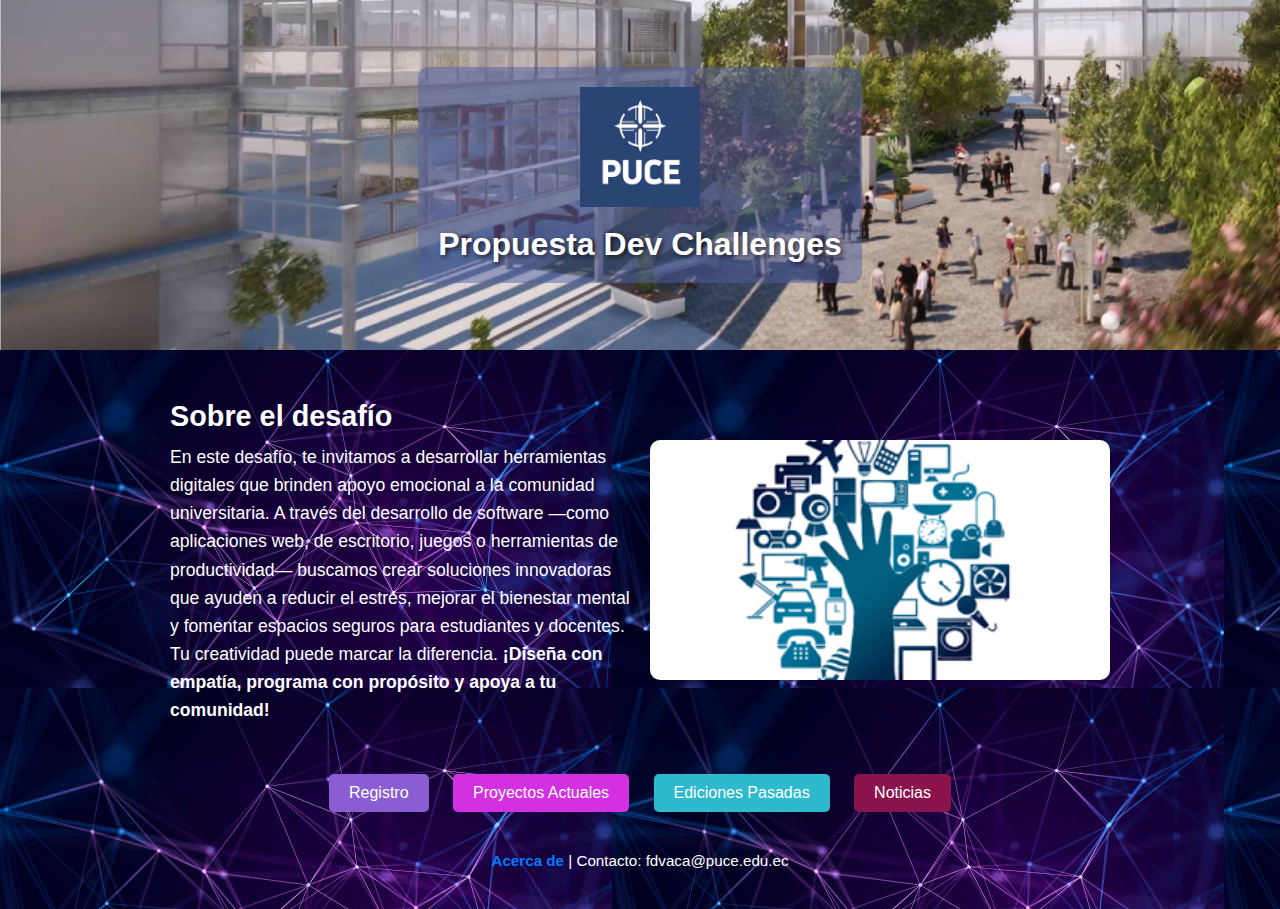
<file: index.html>
<!DOCTYPE html>
<html lang="es">
<head>
    <meta charset="UTF-8">
    <meta name="viewport" content="width=device-width, initial-scale=1.0">
    <title>Propuesta Dev Challenges Fernando Vaca</title>
    <link rel="stylesheet" href="styles.css">
</head>
<body>
    <header class="header">
        <div class="overlay">
            <img src="images/logo.png" alt="Logo" class="logo">
            <h1>Propuesta Dev Challenges</h1>
        </div>
    </header>

    <main class="main-content">
        <section class="info-section">
            <div class="text-block">
                <h2>Sobre el desafío</h2>
                <p>
                    En este desafío, te invitamos a desarrollar herramientas digitales que brinden apoyo emocional a la comunidad universitaria. A través del desarrollo de software —como aplicaciones web, de escritorio, juegos o herramientas de productividad— buscamos crear soluciones innovadoras que ayuden a reducir el estrés, mejorar el bienestar mental y fomentar espacios seguros para estudiantes y docentes.<br> Tu creatividad puede marcar la diferencia. <strong>¡Diseña con empatía, programa con propósito y apoya a tu comunidad!</strong>
                </p>
            </div>
            <div class="image-block">
                <img src="images/proyecto-ejemplo.png" alt="Proyecto Ejemplo">
            </div>
        </section>

        <section class="buttons-section">
            <a href="registro.html" class="btn-registro">Registro</a>
            <a href="proyectos.html" class="btn-proyectos">Proyectos Actuales</a>
            <a href="ediciones.html" class="btn-ediciones">Ediciones Pasadas</a>
            <a href="noticias.html" class="btn-noticias">Noticias</a>
        </section>

        <section class="links-section">
            <a href="acerca_de.html"><Strong>Acerca de</Strong></a> |
            <span>Contacto: fdvaca@puce.edu.ec</span>
        </section>
    </main>
</body>
</html>
</file>
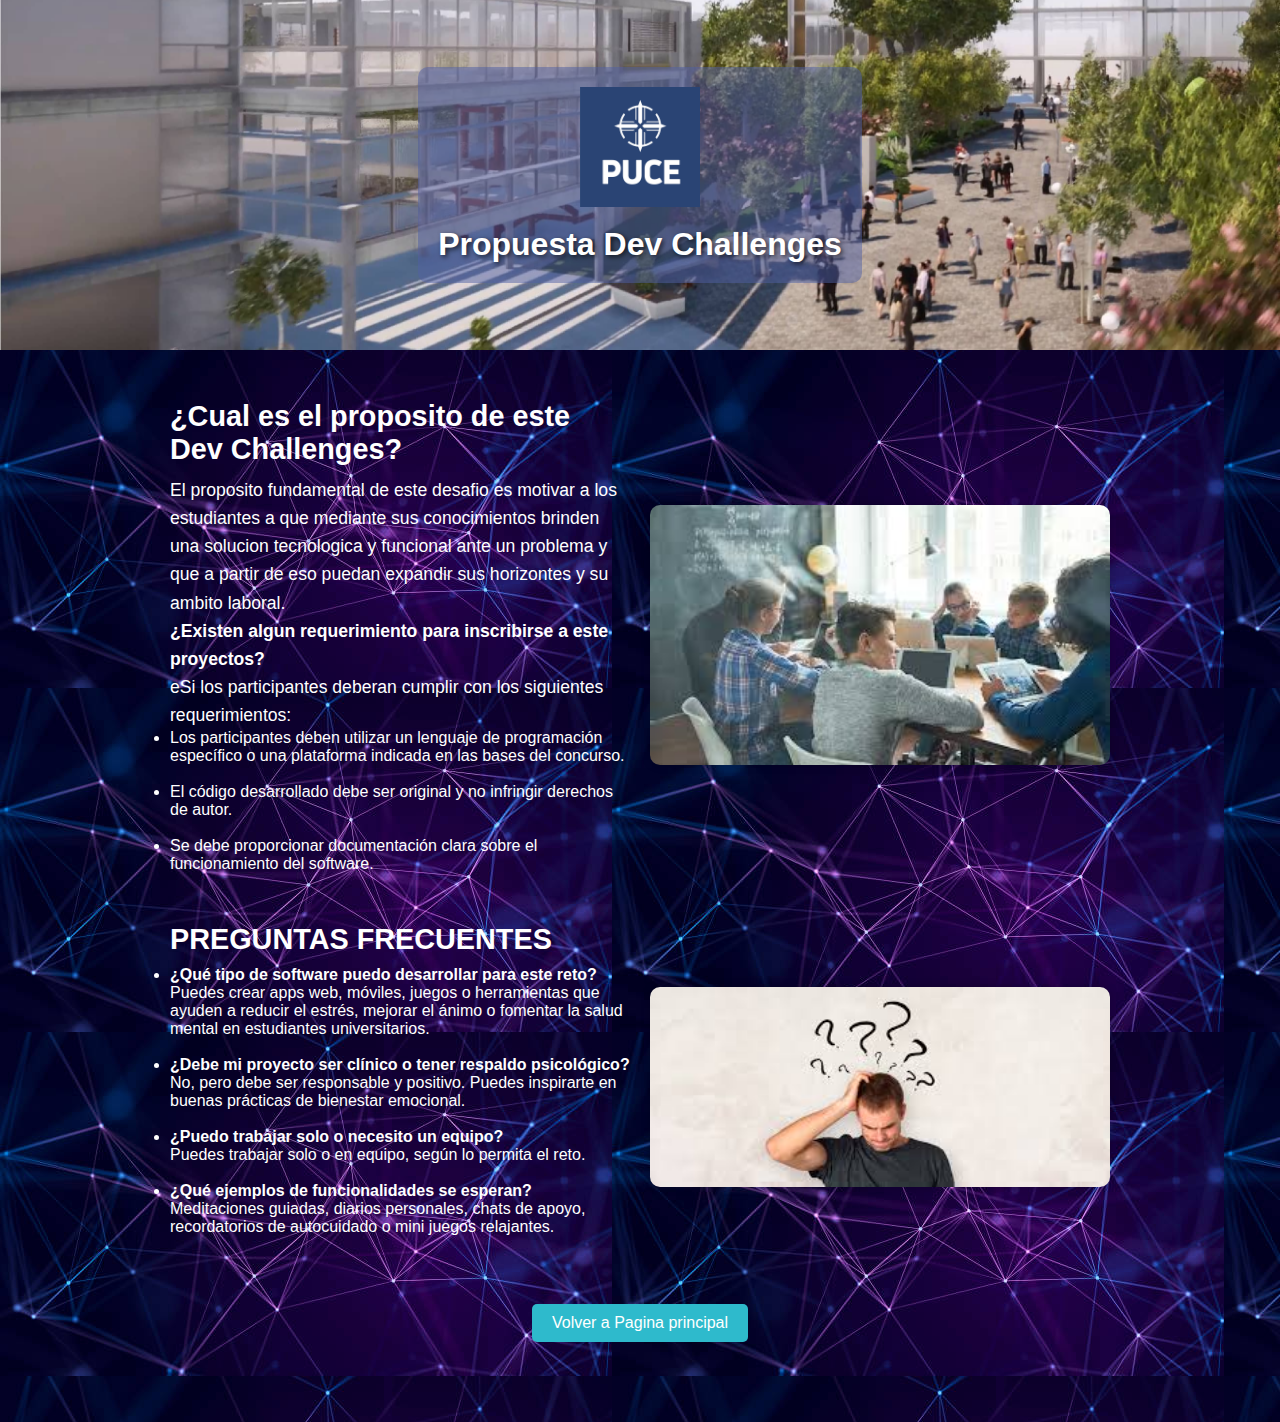
<file: acerca_de.html>
<!DOCTYPE html>
<html lang="es">
<head>
    <meta charset="UTF-8">
    <meta name="viewport" content="width=device-width, initial-scale=1.0">
    <title>Acerca del Dev Challenges </title>
    <link rel="stylesheet" href="styles.css">
</head>
<body>
    <header class="header">
        <div class="overlay">
            <img src="images/logo.png" alt="Logo" class="logo">
            <h1>Propuesta Dev Challenges</h1>
        </div>
    </header>

    <main class="main-content">
        <section class="info-section">
            <div class="text-block">
                <h2>¿Cual es el proposito de este Dev Challenges?</h2>
                <p>
                    El proposito fundamental de este desafio es motivar a los estudiantes a que mediante sus conocimientos brinden una solucion tecnologica y funcional ante un problema y que a partir de eso puedan expandir sus horizontes y su ambito laboral.
                    <br><strong>¿Existen algun requerimiento para inscribirse a este proyectos?</strong> <br>eSi los participantes deberan cumplir con los siguientes requerimientos:
                    <ul>
                    <li>Los participantes deben utilizar un lenguaje de programación específico o una plataforma indicada en las bases del concurso.</li><br>
                    <li>El código desarrollado debe ser original y no infringir derechos de autor.</li><br>
                    <li>Se debe proporcionar documentación clara sobre el funcionamiento del software.</li>

                </ul>
                </p>
            </div>
            <div class="image-block">
                <img src="images/grupo.jpg" alt="perdon">
            </div>
        </section>

        <section class="info-section">
            <div class="text-block">
                <h2><strong>PREGUNTAS FRECUENTES</strong></h2>
                <ul>
                    <li><strong>¿Qué tipo de software puedo desarrollar para este reto?<br></strong> Puedes crear apps web, móviles, juegos o herramientas que ayuden a reducir el estrés, mejorar el ánimo o fomentar la salud mental en estudiantes universitarios.</li><br>
                    <li><strong>¿Debe mi proyecto ser clínico o tener respaldo psicológico?<br></strong>No, pero debe ser responsable y positivo. Puedes inspirarte en buenas prácticas de bienestar emocional.</li><br>
                    <li><strong>¿Puedo trabajar solo o necesito un equipo?<br></strong>Puedes trabajar solo o en equipo, según lo permita el reto.</li><br>
                    <li><strong>¿Qué ejemplos de funcionalidades se esperan?<br></strong>Meditaciones guiadas, diarios personales, chats de apoyo, recordatorios de autocuidado o mini juegos relajantes.</li><br>
                </ul>
            </div>
            <div class="image-block">
                <img src="images/preguntas.jpg" alt="cronograma">
            </div>
        </section>

        <section class="buttons-section">
            <a href="index.html" class="btn-ediciones">Volver a Pagina principal</a>
        </section>

    </main>
</body>
</html>
</file>
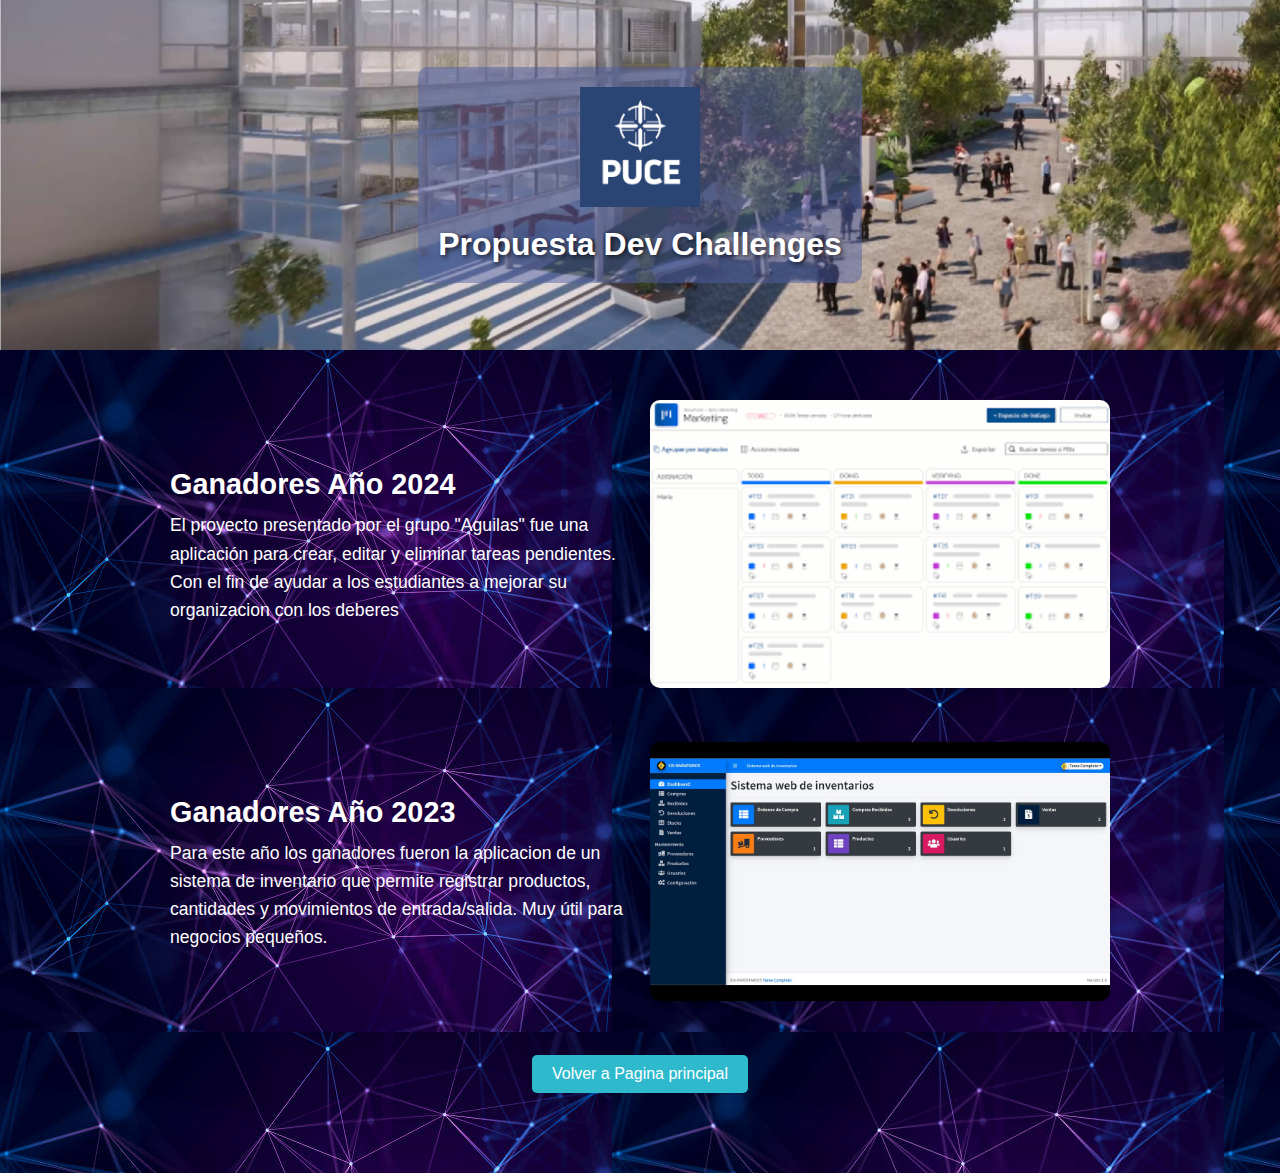
<file: ediciones.html>
<!DOCTYPE html>
<html lang="es">
<head>
    <meta charset="UTF-8">
    <meta name="viewport" content="width=device-width, initial-scale=1.0">
    <title>Ediciones Pasadas Dev Challenges </title>
    <link rel="stylesheet" href="styles.css">
</head>
<body>
    <header class="header">
        <div class="overlay">
            <img src="images/logo.png" alt="Logo" class="logo">
            <h1>Propuesta Dev Challenges</h1>
        </div>
    </header>

    <main class="main-content">
        <section class="info-section">
            <div class="text-block">
                <h2>Ganadores Año 2024</h2>
                <p>
                    El proyecto presentado por el grupo "Aguilas" fue una aplicación para  crear, editar y eliminar tareas pendientes. Con el fin de ayudar a los estudiantes a mejorar su organizacion con los deberes
                </p>
            </div>
            <div class="image-block">
                <img src="images/organizador.png" alt="Ganador año 2024">
            </div>
        </section>

        <section class="info-section">
            <div class="text-block">
                <h2>Ganadores Año 2023</h2>
                <p>
                    Para este año los ganadores fueron la aplicacion de un sistema de inventario que permite registrar productos, cantidades y movimientos de entrada/salida. Muy útil para negocios pequeños.


                </p>
            </div>
            <div class="image-block">
                <img src="images/inventario.jpg" alt="Ganador año 2023">
            </div>
        </section>

        <section class="buttons-section">
            <a href="index.html" class="btn-ediciones">Volver a Pagina principal</a>
        </section>

    </main>
</body>
</html>
</file>
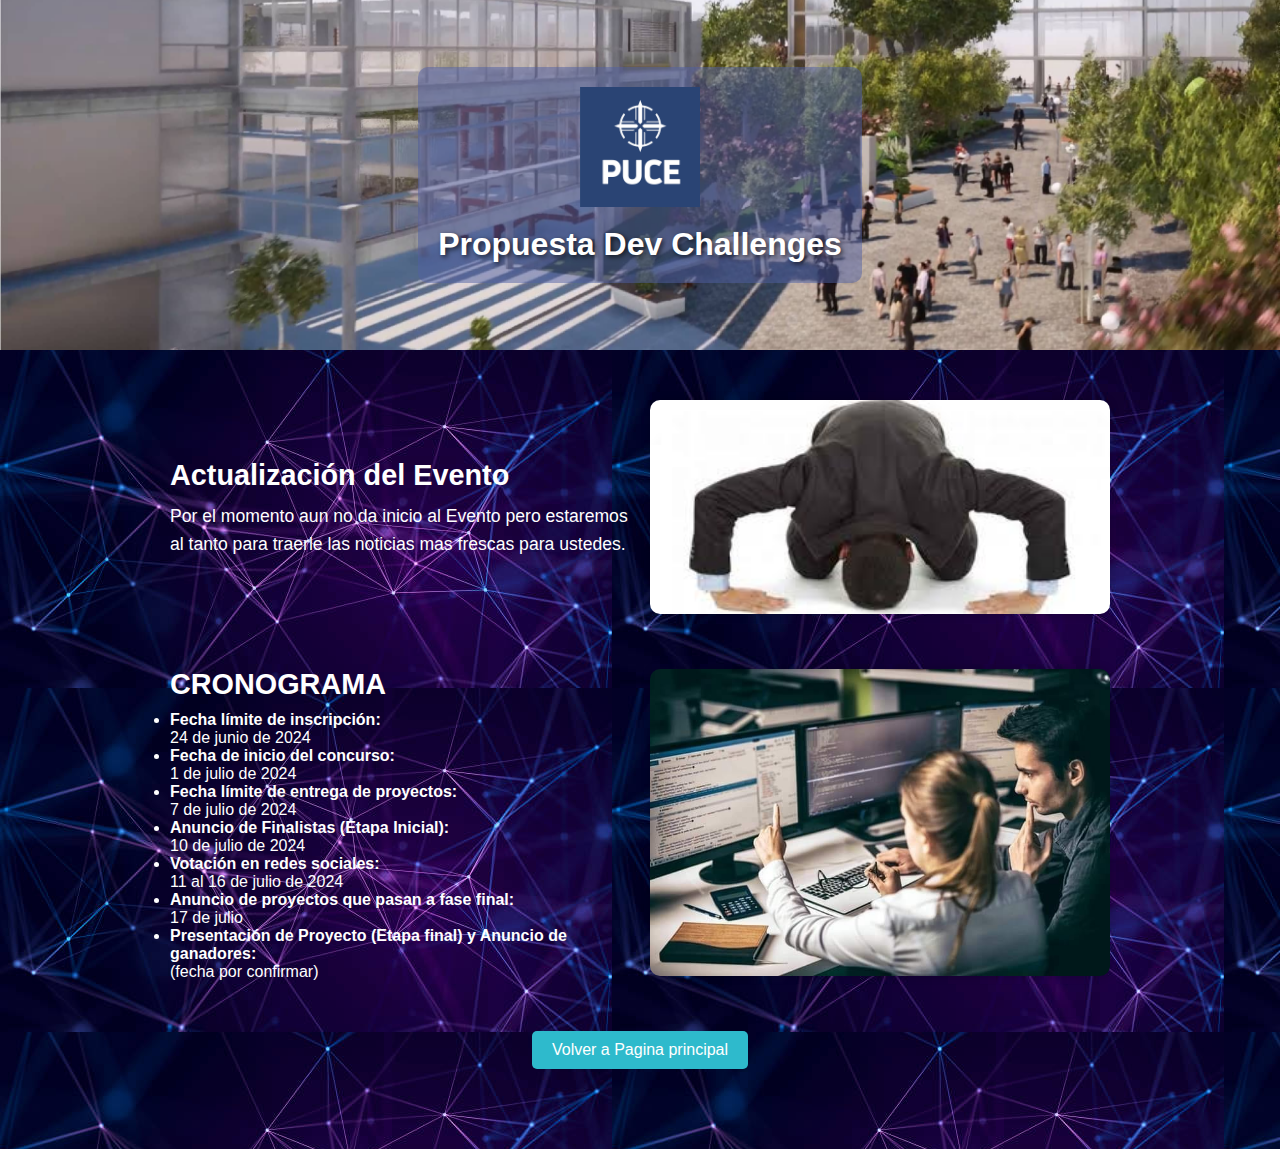
<file: noticias.html>
<!DOCTYPE html>
<html lang="es">
<head>
    <meta charset="UTF-8">
    <meta name="viewport" content="width=device-width, initial-scale=1.0">
    <title>Noticias Dev Challenges </title>
    <link rel="stylesheet" href="styles.css">
</head>
<body>
    <header class="header">
        <div class="overlay">
            <img src="images/logo.png" alt="Logo" class="logo">
            <h1>Propuesta Dev Challenges</h1>
        </div>
    </header>

    <main class="main-content">
        <section class="info-section">
            <div class="text-block">
                <h2>Actualización del Evento</h2>
                <p>
                    Por el momento aun no da inicio al Evento pero estaremos al tanto para traerle las noticias mas frescas para ustedes.
                </p>
            </div>
            <div class="image-block">
                <img src="images/perdon.jpg" alt="perdon">
            </div>
        </section>

        <section class="info-section">
            <div class="text-block">
                <h2><strong>CRONOGRAMA</strong></h2>
                <ul>
                    <li><strong>Fecha límite de inscripción:<br></strong> 24 de junio de 2024</li>
                    <li><strong>Fecha de inicio del concurso:<br></strong> 1 de julio de 2024</li>
                    <li><strong>Fecha límite de entrega de proyectos:<br></strong> 7 de julio de 2024</li>
                    <li><strong>Anuncio de Finalistas (Etapa Inicial):<br></strong> 10 de julio de 2024</li>
                    <li><strong>Votación en redes sociales:<br></strong> 11 al 16 de julio de 2024</li>
                    <li><strong>Anuncio de proyectos que pasan a fase final:<br></strong> 17 de julio</li>
                    <li><strong>Presentación de Proyecto (Etapa final) y Anuncio de ganadores:<br></strong> (fecha por confirmar)</li>
                </ul>
            </div>
            <div class="image-block">
                <img src="images/cronograma.jpg" alt="cronograma">
            </div>
        </section>

        <section class="buttons-section">
            <a href="index.html" class="btn-ediciones">Volver a Pagina principal</a>
        </section>

    </main>
</body>
</html>
</file>
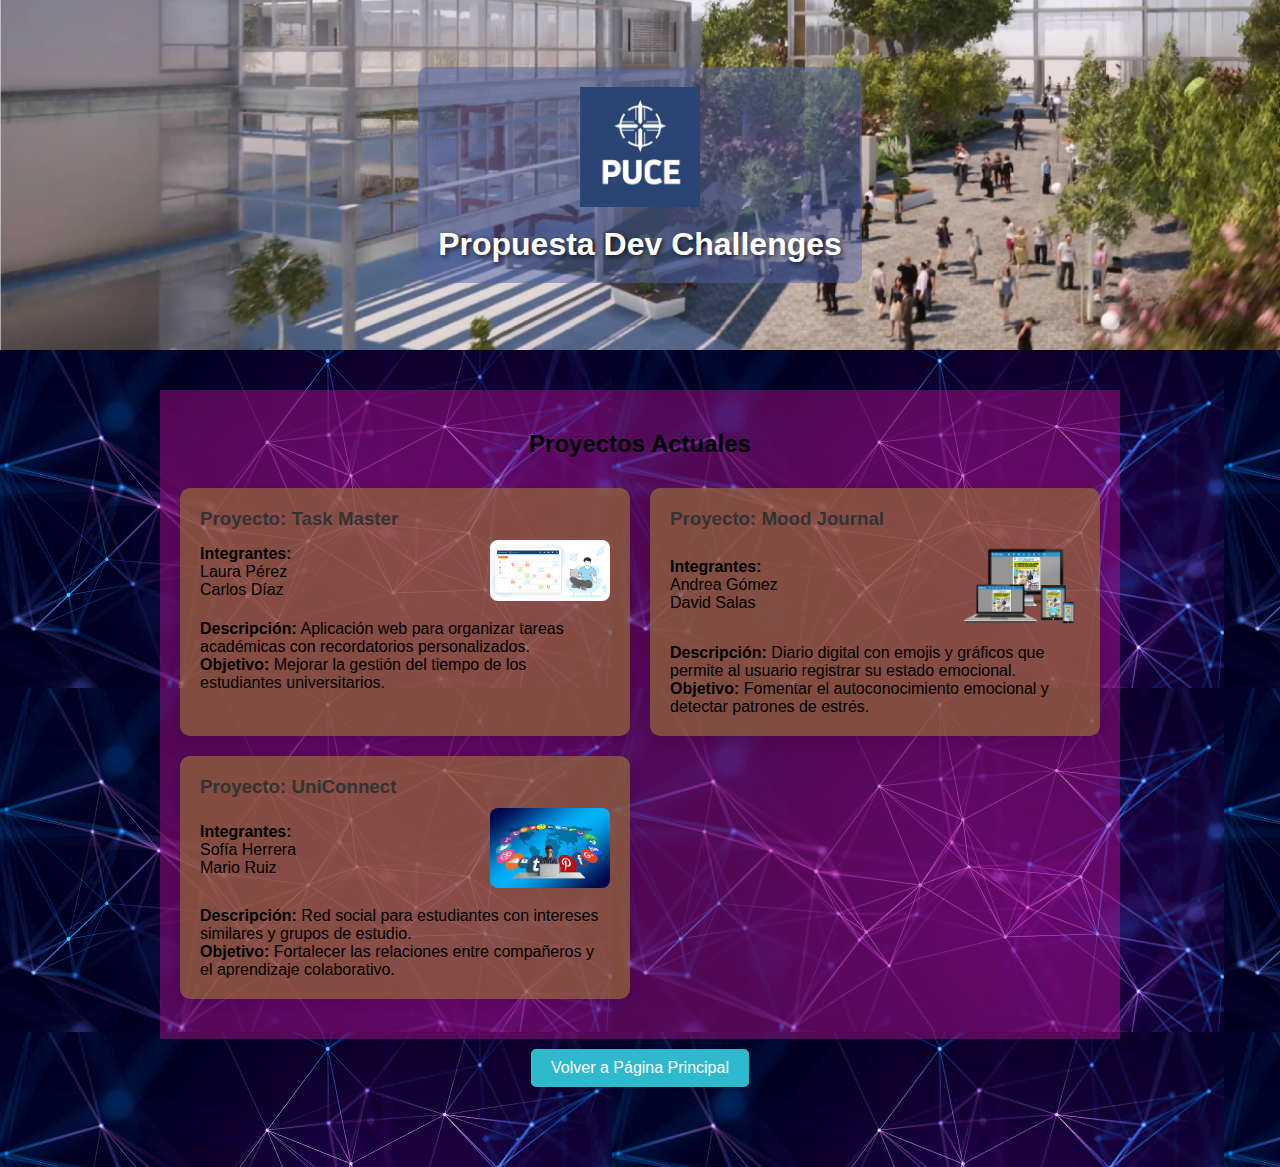
<file: proyectos.html>
<!DOCTYPE html>
<html lang="es">
<head>
    <meta charset="UTF-8">
    <meta name="viewport" content="width=device-width, initial-scale=1.0">
    <title>Acerca del Dev Challenges </title>
    <link rel="stylesheet" href="styles.css">
</head>
<body>
    <header class="header">
        <div class="overlay">
            <img src="images/logo.png" alt="Logo" class="logo">
            <h1>Propuesta Dev Challenges</h1>
        </div>
    </header>

    <main class="main-content">
        <section class="projects-section">
            <h2>Proyectos Actuales</h2>
            <div class="projects-grid">
                
                <div class="project-card">
                    <h3>Proyecto: Task Master</h3>
                    <div class="project-content">
                        <div class="project-info">
                            <p><strong>Integrantes:</strong><br>Laura Pérez<br>Carlos Díaz</p>
                        </div>
                        <div class="project-image">
                            <img src="images/tareas.png" alt="Task Master">
                        </div>
                    </div>
                    <div class="project-description">
                        <p><strong>Descripción:</strong> Aplicación web para organizar tareas académicas con recordatorios personalizados.</p>
                        <p><strong>Objetivo:</strong> Mejorar la gestión del tiempo de los estudiantes universitarios.</p>
                    </div>
                </div>

                <div class="project-card">
                    <h3>Proyecto: Mood Journal</h3>
                    <div class="project-content">
                        <div class="project-info">
                            <p><strong>Integrantes:</strong><br>Andrea Gómez<br>David Salas</p>
                        </div>
                        <div class="project-image">
                            <img src="images/diario.png" alt="Mood Journal">
                        </div>
                    </div>
                    <div class="project-description">
                        <p><strong>Descripción:</strong> Diario digital con emojis y gráficos que permite al usuario registrar su estado emocional.</p>
                        <p><strong>Objetivo:</strong> Fomentar el autoconocimiento emocional y detectar patrones de estrés.</p>
                    </div>
                </div>

                <!-- Proyecto 3 -->
                <div class="project-card">
                    <h3>Proyecto: UniConnect</h3>
                    <div class="project-content">
                        <div class="project-info">
                            <p><strong>Integrantes:</strong><br>Sofía Herrera<br>Mario Ruiz</p>
                        </div>
                        <div class="project-image">
                            <img src="images/red_social.jpg" alt="UniConnect">
                        </div>
                    </div>
                    <div class="project-description">
                        <p><strong>Descripción:</strong> Red social para estudiantes con intereses similares y grupos de estudio.</p>
                        <p><strong>Objetivo:</strong> Fortalecer las relaciones entre compañeros y el aprendizaje colaborativo.</p>
                    </div>
                </div>

            </div>
        </section>

        <section class="buttons-section">
            <a href="index.html" class="btn-ediciones">Volver a Página Principal</a>
        </section>
    </main>
</body>
</html>
</file>
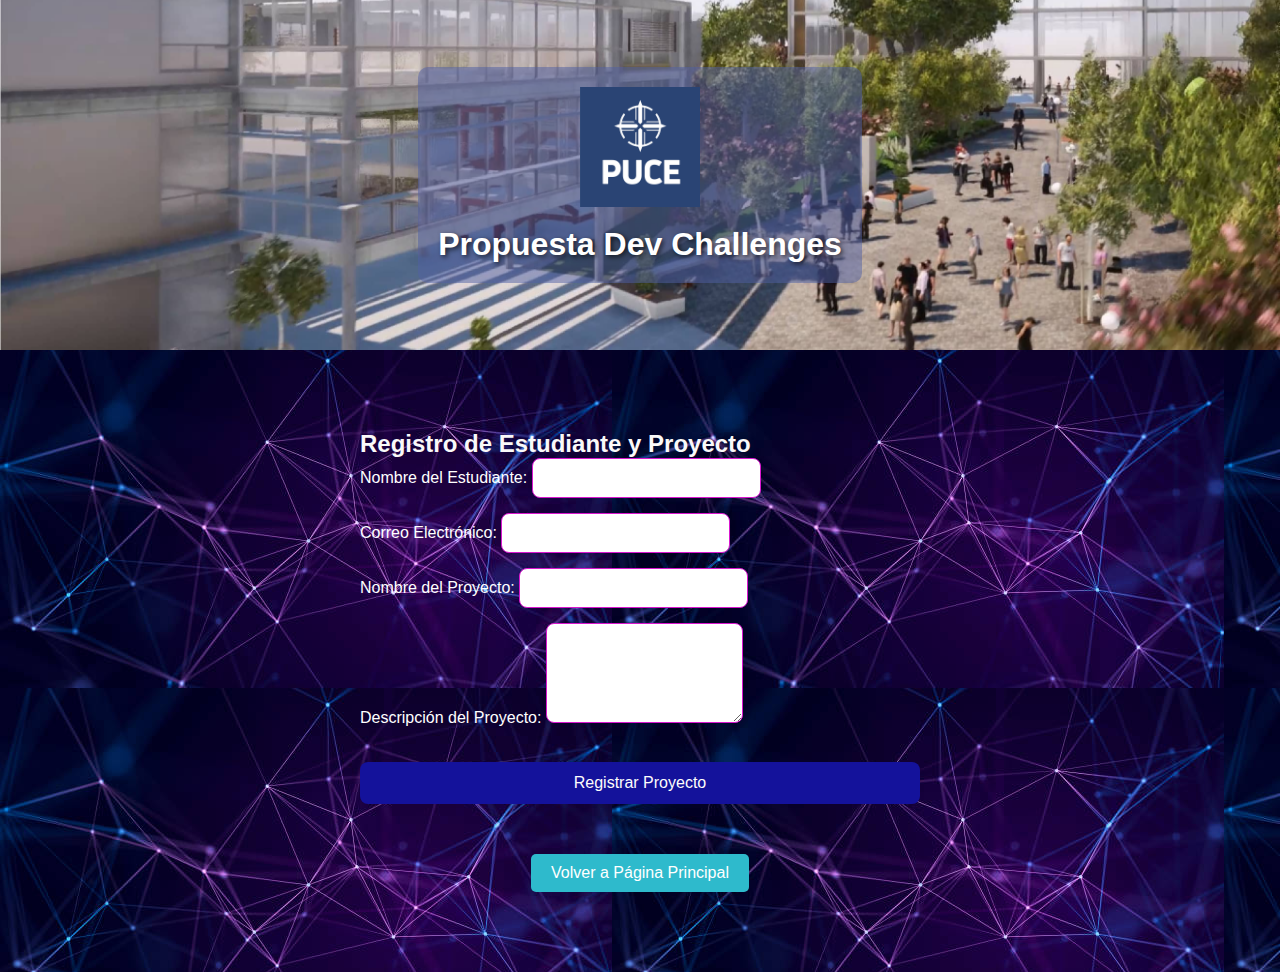
<file: registro.html>
<!DOCTYPE html>
<html lang="es">
<head>
  <meta charset="UTF-8" />
  <meta name="viewport" content="width=device-width, initial-scale=1.0"/>
  <title>Registro de Proyectos</title>
  <link rel="stylesheet" href="styles.css"/>
</head>
<body>
  <header class="header">
    <div class="overlay">
      <img src="images/logo.png" alt="Logo" class="logo" />
      <h1>Propuesta Dev Challenges</h1>
    </div>
  </header>

  <main class="main-content">
    <section class="form-section">
      <h2>Registro de Estudiante y Proyecto</h2>
      <form action="registro_exito.html" method="GET" onsubmit="return validarFormulario(event)">
        <label>Nombre del Estudiante:
          <input type="text" name="estudiante" required />
        </label>
        <label>Correo Electrónico:
          <input type="email" name="correo" required />
        </label>
        <label>Nombre del Proyecto:
          <input type="text" name="proyecto" required />
        </label>
        <label>Descripción del Proyecto:
          <textarea name="descripcion" required></textarea>
        </label>
        <button type="submit" class="btn-forms">Registrar Proyecto</button>
      </form>
    </section>

    <section class="buttons-section">
      <a href="index.html" class="btn-ediciones">Volver a Página Principal</a>
    </section>
  </main>

  <script>
    function validarFormulario(e) {
      const form = e.target;
      const campos = form.querySelectorAll("input, textarea");
      for (let campo of campos) {
        if (!campo.value.trim()) {
          window.location.href = "registro_error.html";
          return false;
        }
      }
      return true;
    }
  </script>
</body>
</html>
</file>
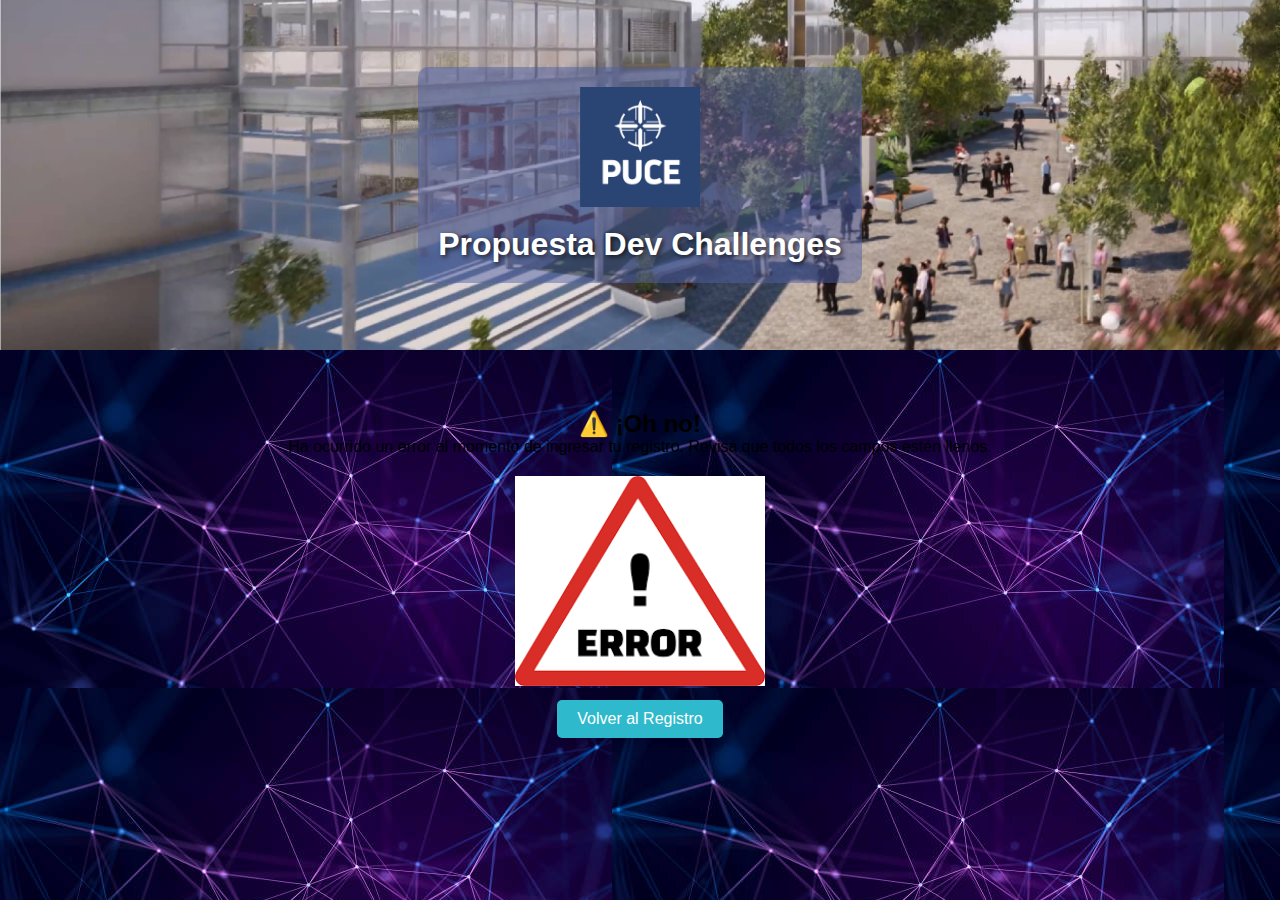
<file: registro_error.html>
<!DOCTYPE html>
<html lang="es">
<head>
  <meta charset="UTF-8" />
  <meta name="viewport" content="width=device-width, initial-scale=1.0"/>
  <title>Error en Registro</title>
  <link rel="stylesheet" href="styles.css"/>
</head>
<body>
  <header class="header">
    <div class="overlay">
      <img src="images/logo.png" alt="Logo" class="logo" />
      <h1>Propuesta Dev Challenges</h1>
    </div>
  </header>

  <main class="main-content center-text">
    <h2>⚠️ ¡Oh no!</h2>
    <p>Ha ocurrido un error al momento de ingresar tu registro. Revisa que todos los campos estén llenos.</p>
    <img src="images/error.png" alt="Error" class="feedback-image"/>
    <div class="buttons-section">
      <a href="registro.html" class="btn-ediciones">Volver al Registro</a>
    </div>
  </main>
</body>
</html>
</file>
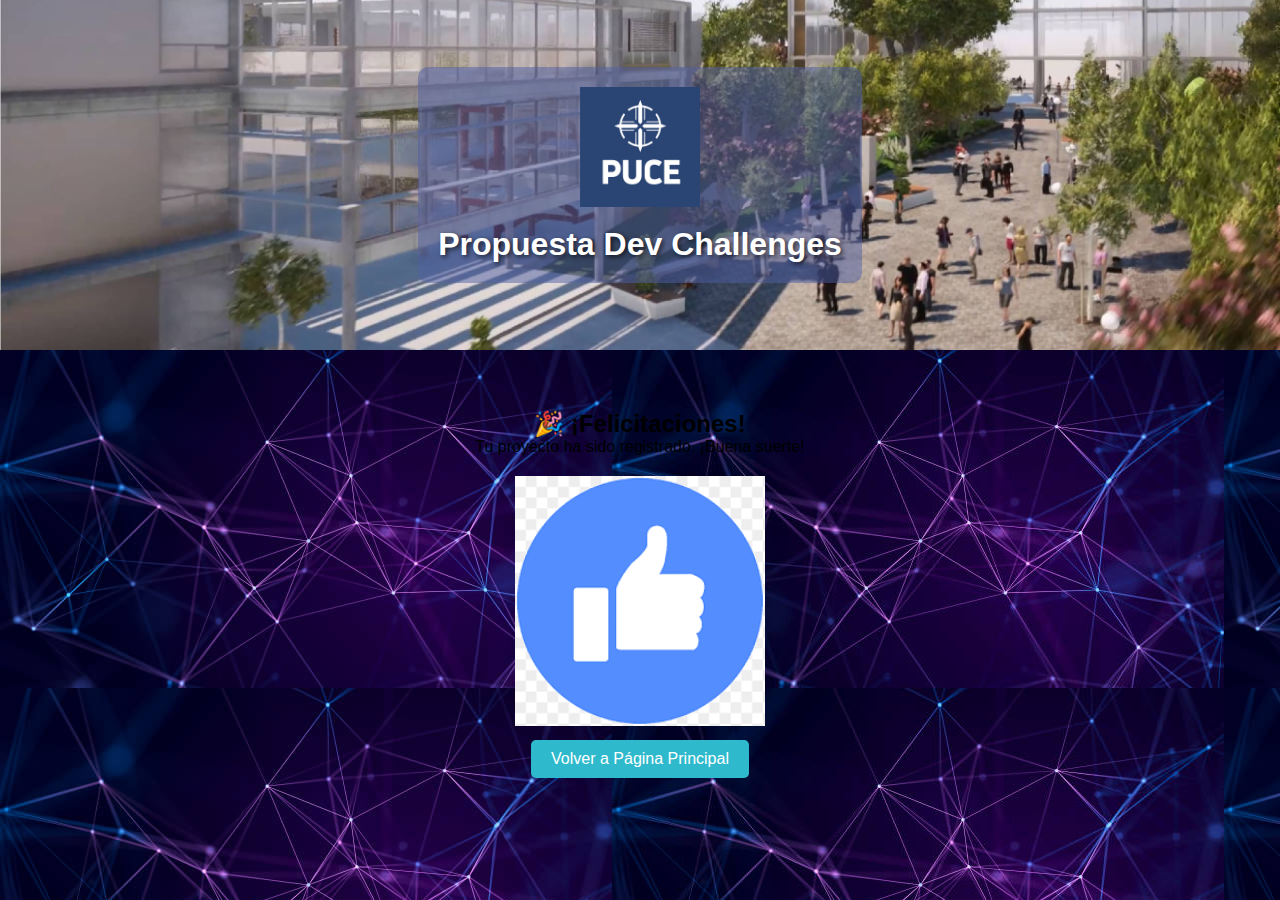
<file: registro_exito.html>
<!DOCTYPE html>
<html lang="es">
<head>
  <meta charset="UTF-8" />
  <meta name="viewport" content="width=device-width, initial-scale=1.0"/>
  <title>Registro Exitoso</title>
  <link rel="stylesheet" href="styles.css"/>
</head>
<body>
  <header class="header">
    <div class="overlay">
      <img src="images/logo.png" alt="Logo" class="logo" />
      <h1>Propuesta Dev Challenges</h1>
    </div>
  </header>

  <main class="main-content center-text">
    <h2>🎉 ¡Felicitaciones!</h2>
    <p>Tu proyecto ha sido registrado. ¡Buena suerte!</p>
    <img src="images/exito.png" alt="Éxito" class="feedback-image"/>
    <div class="buttons-section">
      <a href="index.html" class="btn-ediciones">Volver a Página Principal</a>
    </div>
  </main>
</body>
</html>
</file>
<file: styles.css>
* {
    margin: 0;
    padding: 0;
    box-sizing: border-box;
}

body {
    font-family: Arial, sans-serif;
    background-color: rgba(49, 97, 136, 0.767);
    background-image: url("images/fondo.jpg");
}


.header {
    position: relative;
    width: 100%;
    height: 350px;
    background-image: url("images/campus.jpg");
    background-size: cover;
    background-position: center;
    display: flex;
    align-items: center;
    justify-content: center;
    text-align: center;
}


.overlay {
    background-color: rgba(80, 95, 163, 0.5);
    padding: 20px;
    border-radius: 10px;
}


.logo {
    width: 120px;
    height: auto;
    margin-bottom: 15px;
}


.header h1 {
    color: white;
    font-size: 2em;
    text-shadow: 2px 2px 5px rgba(0, 0, 0, 0.7);
}
/* Apartado de visualizacion de pantallas de celular */
@media (max-width: 600px) {
    .header {
        height: 250px;
    }

    .logo {
        width: 80px;
    }

    .header h1 {
        font-size: 1.5em;
    }
}

/* Apartado de visualizacion de los textos */
.main-content {
    padding: 40px 20px;
    max-width: 1000px;
    margin: 0 auto;
}

.info-section {
    display: flex;
    color : white;
    flex-wrap: wrap;
    align-items: center;
    justify-content: space-between;
    margin-bottom: 30px;
}

.text-block {
    flex: 1 1 45%;
    padding: 10px;
}

.text-block h2 {
    font-size: 1.8em;
    margin-bottom: 10px;
}

.text-block p {
    font-size: 1.1em;
    line-height: 1.6;
}

/* Apartado de visualizacion de las imagenes */
.image-block {
    flex: 1 1 45%;
    padding: 10px;
}

.image-block img {
    width: 100%;
    height: auto;
    border-radius: 10px;
    box-shadow: 0 0 10px rgba(0,0,0,0.2);
}

/* Apartado de visualizacion de los botones */
.buttons-section {
    text-align: center;
    margin-bottom: 30px;
}

.buttons-section a {
    display: inline-block;   
    margin: 10px;
    padding: 10px 20px;
    font-size: 1em;
    cursor: pointer;
    border-radius: 5px;
    color: white;
    text-decoration: none;
    transition: background-color 0.3s, transform 0.2s;
}


.btn-registro {
    background-color: #8a5dd3;
}
.btn-registro:hover {
    background-color: #4e1f9b;
}

.btn-proyectos {
    background-color: #d330e2;
}
.btn-proyectos:hover {
    background-color: #92217a;
}

.btn-ediciones {
    background-color: #2ebacc;
}
.btn-ediciones:hover {
    background-color: #291fb3;
}

.btn-noticias {
    background-color: #8b134b;
    color: #222;
}
.btn-noticias:hover {
    background-color: #cc15dd;
}

/* Apartado de visualizacion del link */
.links-section {
    text-align: center;
    font-size: 0.95em;
    margin-top: 20px;
    color: #ffffff;
}

.links-section a {
    color: #007BFF;
    text-decoration: none;
}

.links-section a:hover {
    text-decoration: underline;
}

/* Apartado de visualizacion de los proyectos */
.projects-section {
    padding: 40px 20px;
    background-color: #bb139770;
}

.projects-section h2 {
    text-align: center;
    margin-bottom: 30px;
}

.projects-grid {
    display: grid;
    grid-template-columns: repeat(auto-fit, minmax(300px, 1fr));
    gap: 20px;
}

.project-card {
    background: rgba(151, 106, 55, 0.699);
    border-radius: 10px;
    padding: 20px;
    box-shadow: 0 4px 12px rgba(0,0,0,0.1);
}

.project-card h3 {
    margin-bottom: 10px;
    color: #333;
}

.project-content {
    display: flex;
    justify-content: space-between;
    align-items: center;
    gap: 10px;
    flex-wrap: wrap;
}

.project-info {
    flex: 1;
}

.project-image img {
    width: 120px;
    height: auto;
    border-radius: 8px;
    object-fit: cover;
}

.project-description {
    margin-top: 15px;
}

/* Apartado de visualizacion de los registros */

.form-section {
    padding: 40px 20px;
    max-width: 600px;
    margin: auto;
    color:rgb(250, 249, 249);
}

form {
    display: flex;
    flex-direction: column;
    gap: 15px;
    color: rgb(255, 255, 255);
}

input, textarea {
    padding: 10px;
    border-radius: 8px;
    border: 1px solid #d817ce;
    font-size: 1em;
}

textarea {
    resize: vertical;
    min-height: 100px;
}

.center-text {
    text-align: center;
    padding: 60px 20px;
}

.feedback-image {
    margin-top: 20px;
    width: 250px;
    max-width: 90%;
}

/* Apartado de visualizacion del boton de registro */
.btn-forms {
    background-color: #14129b;
    color: rgb(253, 252, 252);
    padding: 12px 24px;
    border: none;
    border-radius: 8px;
    font-size: 1em;
    cursor: pointer;
    text-decoration: none;
    display: inline-block;
    margin-top: 20px;
    transition: background-color 0.3s ease;
}

.btn-forms:hover {
    background-color: #4a0957;
}
</file>
